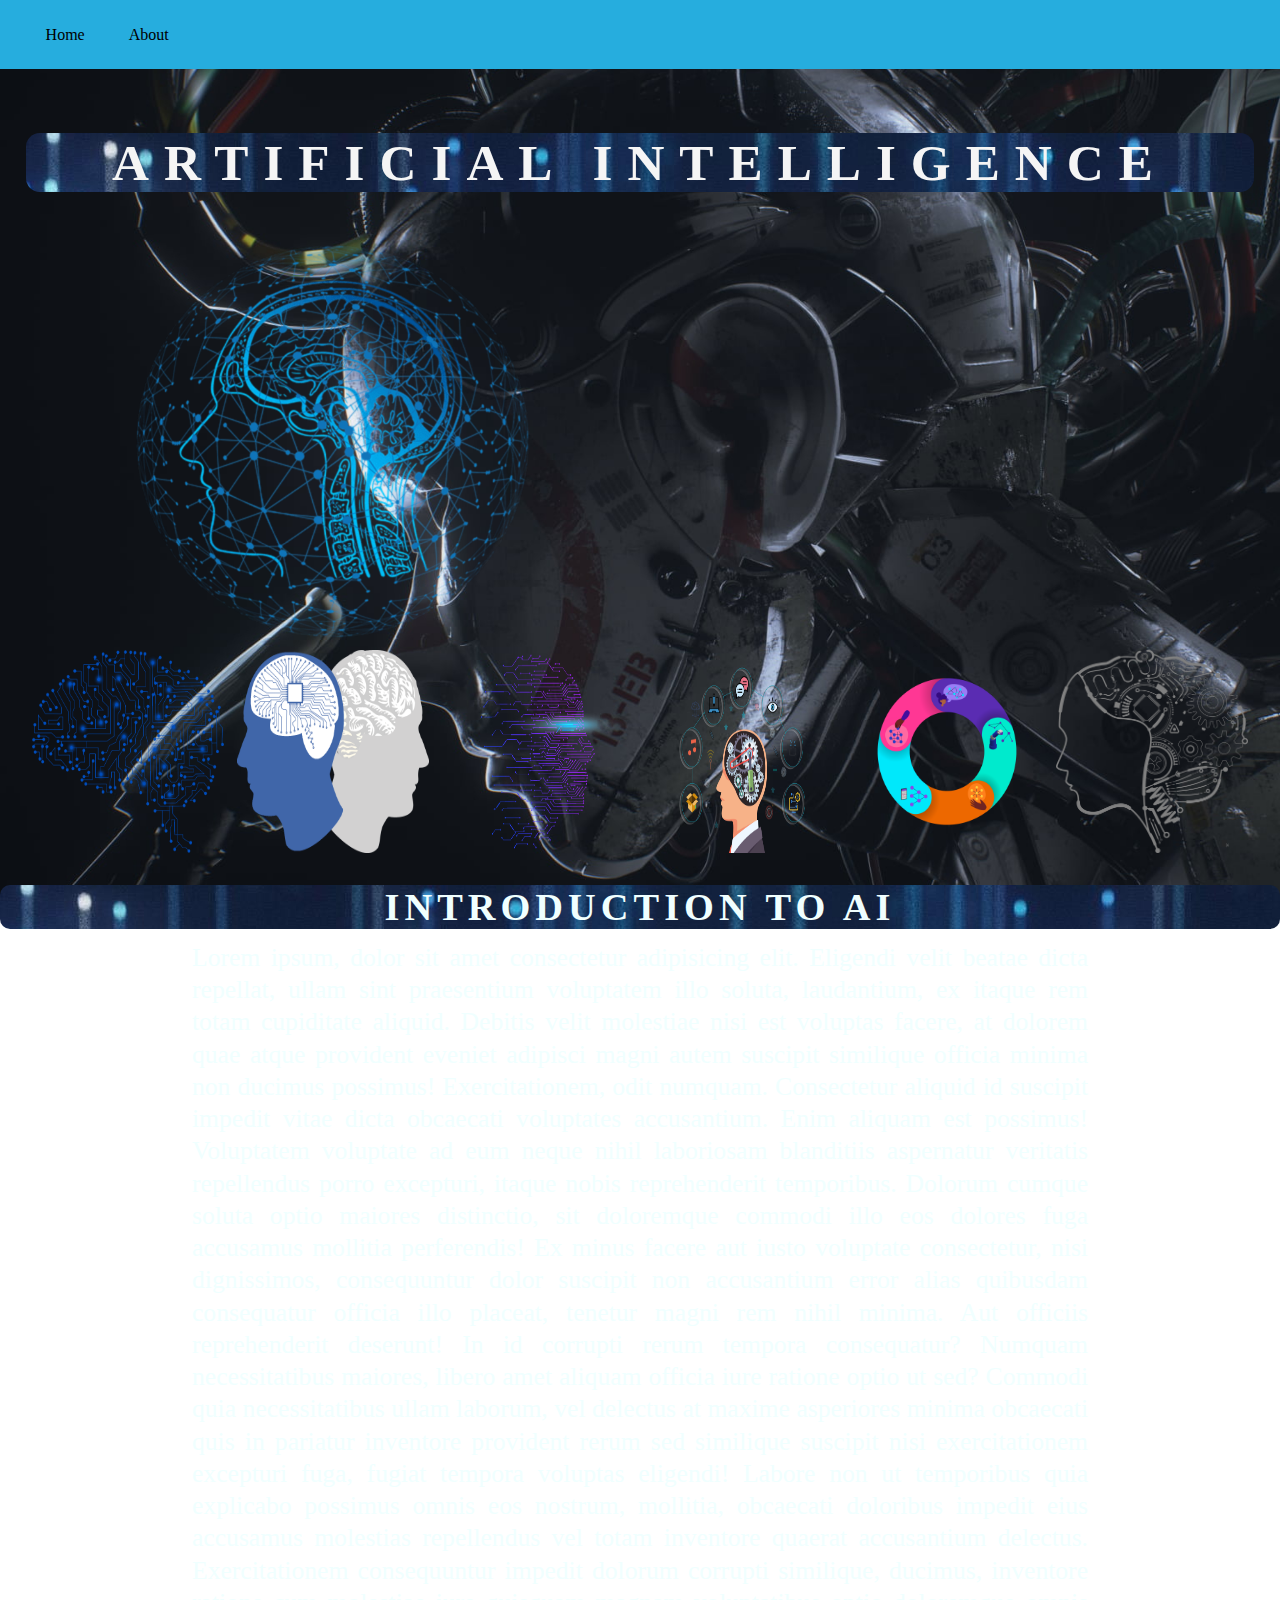
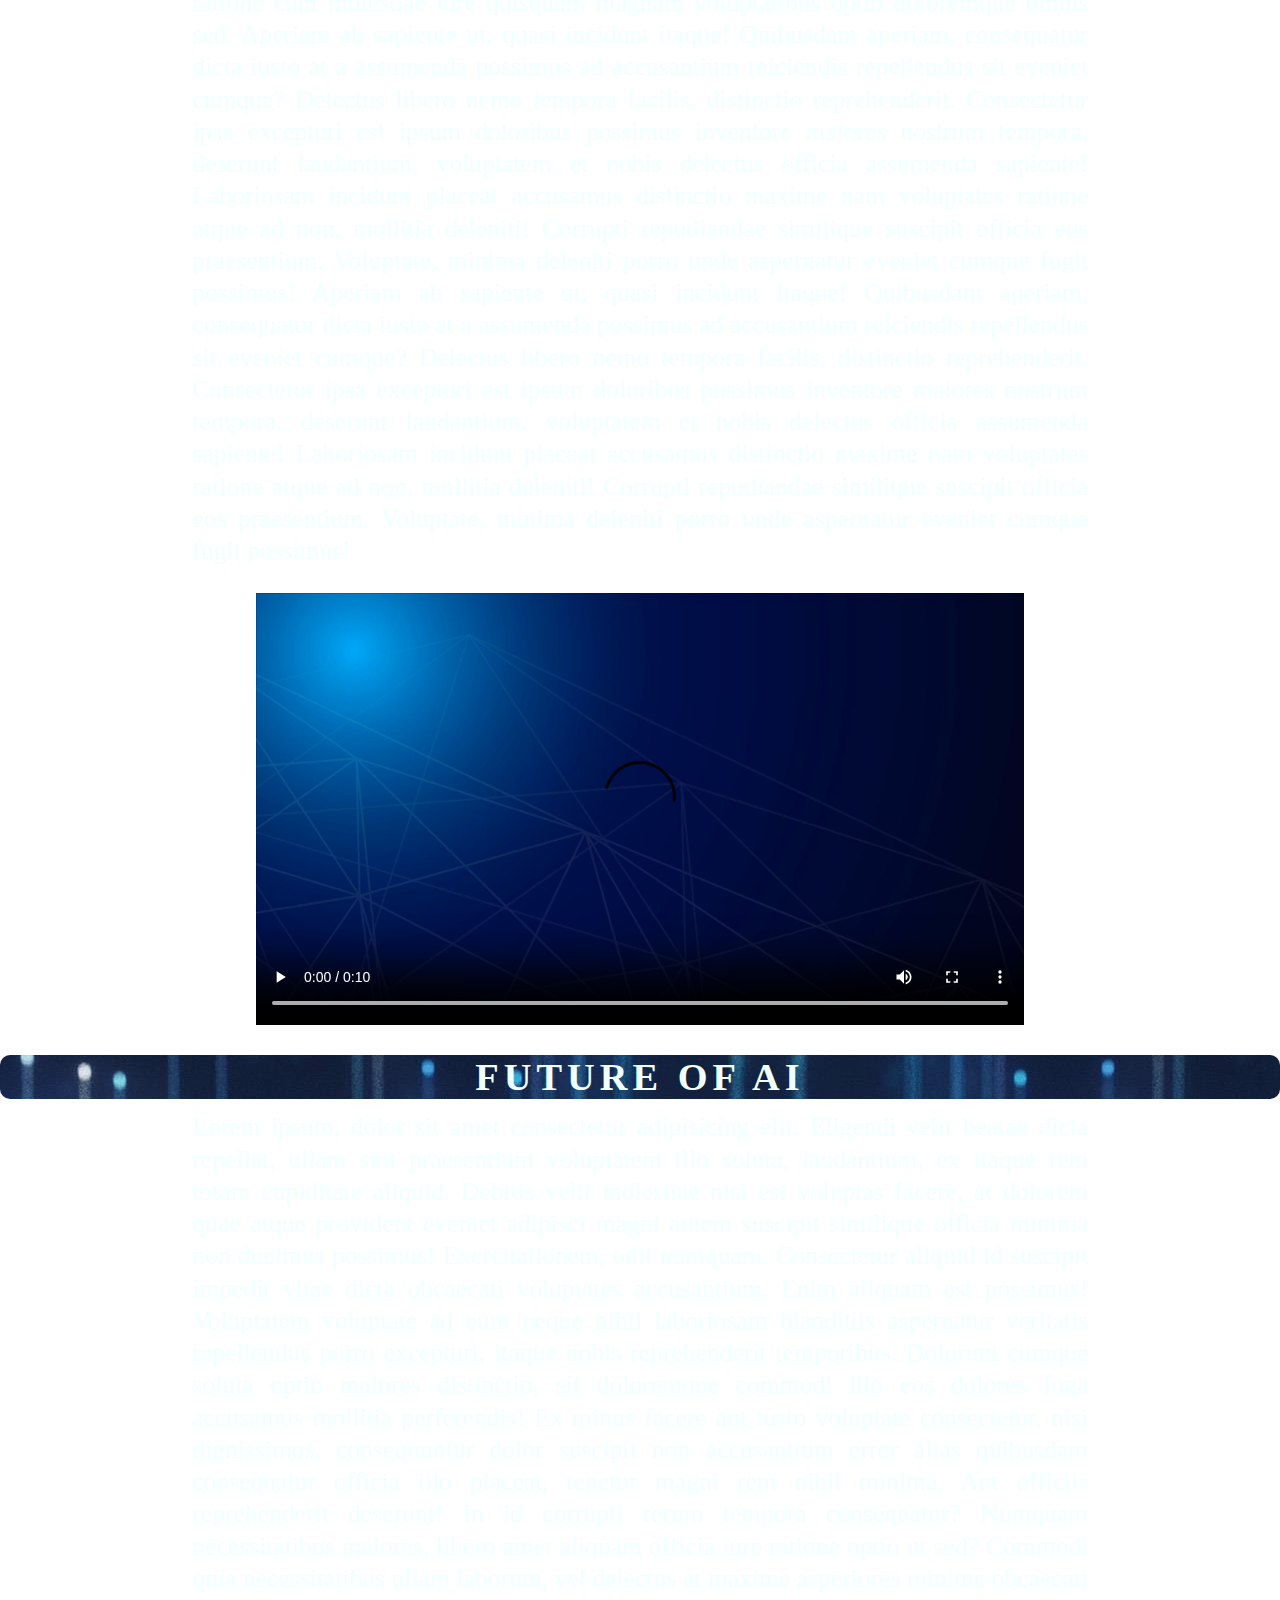
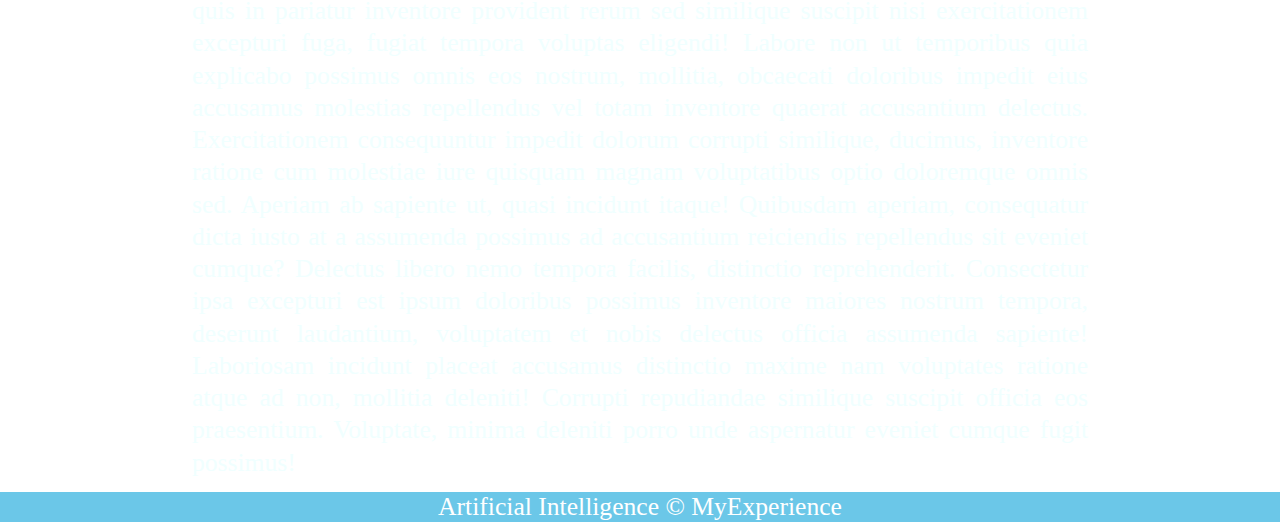
<file: index.html>
<!DOCTYPE html>
<html lang="en">
  <head>
    <meta charset="UTF-8" />
    <meta http-equiv="X-UA-Compatible" content="IE=edge" />
    <meta name="viewport" content="width=device-width, initial-scale=1.0" />
    <link rel="stylesheet" href="home.css" />
    <title>INTRODUCTION to AI</title>
  </head>
  <body>
    <header class="header">
      <nav>
        <ul class="nav">
          <li><a href="index.html" class="button">Home</a></li>
          <li><a href="about.html" class="button">About</a></li>
        </ul>
      </nav>
    </header>
    <div id="ai_heading">
      <h1>ARTIFICIAL INTELLIGENCE</h1>
    </div>

    <div>
      <img src="ai.png" alt="Error" class="pic" />
    </div>

    <div class="flexBox">
      <img src="aip1.png" alt="AI" class="image">
      <img src="aip6.png" alt="AI" class="image">
      <img src="aip3.png" alt="AI" class="image">
      <img src="aip4.png" alt="AI" class="image">
      <img src="aip5.png" alt="AI" class="image">
      <img src="aip2.png" alt="AI" class="image">
    </div>

    <div class="article">
      <h2>INTRODUCTION TO AI</h2>
    </div>
    <div class="para">
      <p>
        Lorem ipsum, dolor sit amet consectetur adipisicing elit. Eligendi velit
        beatae dicta repellat, ullam sint praesentium voluptatem illo soluta,
        laudantium, ex itaque rem totam cupiditate aliquid. Debitis velit
        molestiae nisi est voluptas facere, at dolorem quae atque provident
        eveniet adipisci magni autem suscipit similique officia minima non
        ducimus possimus! Exercitationem, odit numquam. Consectetur aliquid id
        suscipit impedit vitae dicta obcaecati voluptates accusantium. Enim
        aliquam est possimus! Voluptatem voluptate ad eum neque nihil laboriosam
        blanditiis aspernatur veritatis repellendus porro excepturi, itaque
        nobis reprehenderit temporibus. Dolorum cumque soluta optio maiores
        distinctio, sit doloremque commodi illo eos dolores fuga accusamus
        mollitia perferendis! Ex minus facere aut iusto voluptate consectetur,
        nisi dignissimos, consequuntur dolor suscipit non accusantium error
        alias quibusdam consequatur officia illo placeat, tenetur magni rem
        nihil minima. Aut officiis reprehenderit deserunt! In id corrupti rerum
        tempora consequatur? Numquam necessitatibus maiores, libero amet aliquam
        officia iure ratione optio ut sed? Commodi quia necessitatibus ullam
        laborum, vel delectus at maxime asperiores minima obcaecati quis in
        pariatur inventore provident rerum sed similique suscipit nisi
        exercitationem excepturi fuga, fugiat tempora voluptas eligendi! Labore
        non ut temporibus quia explicabo possimus omnis eos nostrum, mollitia,
        obcaecati doloribus impedit eius accusamus molestias repellendus vel
        totam inventore quaerat accusantium delectus. Exercitationem
        consequuntur impedit dolorum corrupti similique, ducimus, inventore
        ratione cum molestiae iure quisquam magnam voluptatibus optio doloremque
        omnis sed. Aperiam ab sapiente ut, quasi incidunt itaque! Quibusdam
        aperiam, consequatur dicta iusto at a assumenda possimus ad accusantium
        reiciendis repellendus sit eveniet cumque? Delectus libero nemo tempora
        facilis, distinctio reprehenderit. Consectetur ipsa excepturi est ipsum
        doloribus possimus inventore maiores nostrum tempora, deserunt
        laudantium, voluptatem et nobis delectus officia assumenda sapiente!
        Laboriosam incidunt placeat accusamus distinctio maxime nam voluptates
        ratione atque ad non, mollitia deleniti! Corrupti repudiandae similique
        suscipit officia eos praesentium. Voluptate, minima deleniti porro unde
        aspernatur eveniet cumque fugit possimus! Aperiam ab sapiente ut, quasi
        incidunt itaque! Quibusdam aperiam, consequatur dicta iusto at a
        assumenda possimus ad accusantium reiciendis repellendus sit eveniet
        cumque? Delectus libero nemo tempora facilis, distinctio reprehenderit.
        Consectetur ipsa excepturi est ipsum doloribus possimus inventore
        maiores nostrum tempora, deserunt laudantium, voluptatem et nobis
        delectus officia assumenda sapiente! Laboriosam incidunt placeat
        accusamus distinctio maxime nam voluptates ratione atque ad non,
        mollitia deleniti! Corrupti repudiandae similique suscipit officia eos
        praesentium. Voluptate, minima deleniti porro unde aspernatur eveniet
        cumque fugit possimus!
      </p>
    </div>

    <div class="videoCont">
      <!-- <iframe width="560" height="315" src="https://www.youtube.com/embed/6nDmtt1I4TY" title="YouTube video player" frameborder="0" allow="accelerometer; autoplay; clipboard-write; encrypted-media; gyroscope; picture-in-picture; web-share" allowfullscreen></iframe> -->
      <video src="ai.mp4" class="video" controls></video>
    </div>

    <div class="article">
      <h2>FUTURE OF AI</h2>
    </div>
    <div class="para">
      <p>
        Lorem ipsum, dolor sit amet consectetur adipisicing elit. Eligendi velit
        beatae dicta repellat, ullam sint praesentium voluptatem illo soluta,
        laudantium, ex itaque rem totam cupiditate aliquid. Debitis velit
        molestiae nisi est voluptas facere, at dolorem quae atque provident
        eveniet adipisci magni autem suscipit similique officia minima non
        ducimus possimus! Exercitationem, odit numquam. Consectetur aliquid id
        suscipit impedit vitae dicta obcaecati voluptates accusantium. Enim
        aliquam est possimus! Voluptatem voluptate ad eum neque nihil laboriosam
        blanditiis aspernatur veritatis repellendus porro excepturi, itaque
        nobis reprehenderit temporibus. Dolorum cumque soluta optio maiores
        distinctio, sit doloremque commodi illo eos dolores fuga accusamus
        mollitia perferendis! Ex minus facere aut iusto voluptate consectetur,
        nisi dignissimos, consequuntur dolor suscipit non accusantium error
        alias quibusdam consequatur officia illo placeat, tenetur magni rem
        nihil minima. Aut officiis reprehenderit deserunt! In id corrupti rerum
        tempora consequatur? Numquam necessitatibus maiores, libero amet aliquam
        officia iure ratione optio ut sed? Commodi quia necessitatibus ullam
        laborum, vel delectus at maxime asperiores minima obcaecati quis in
        pariatur inventore provident rerum sed similique suscipit nisi
        exercitationem excepturi fuga, fugiat tempora voluptas eligendi! Labore
        non ut temporibus quia explicabo possimus omnis eos nostrum, mollitia,
        obcaecati doloribus impedit eius accusamus molestias repellendus vel
        totam inventore quaerat accusantium delectus. Exercitationem
        consequuntur impedit dolorum corrupti similique, ducimus, inventore
        ratione cum molestiae iure quisquam magnam voluptatibus optio doloremque
        omnis sed. Aperiam ab sapiente ut, quasi incidunt itaque! Quibusdam
        aperiam, consequatur dicta iusto at a assumenda possimus ad accusantium
        reiciendis repellendus sit eveniet cumque? Delectus libero nemo tempora
        facilis, distinctio reprehenderit. Consectetur ipsa excepturi est ipsum
        doloribus possimus inventore maiores nostrum tempora, deserunt
        laudantium, voluptatem et nobis delectus officia assumenda sapiente!
        Laboriosam incidunt placeat accusamus distinctio maxime nam voluptates
        ratione atque ad non, mollitia deleniti! Corrupti repudiandae similique
        suscipit officia eos praesentium. Voluptate, minima deleniti porro unde
        aspernatur eveniet cumque fugit possimus!
      </p>
    </div>
    <footer class="footer">
      <p>Artificial Intelligence &copy; MyExperience</p>
    </footer>
  </body>
</html>
</file>
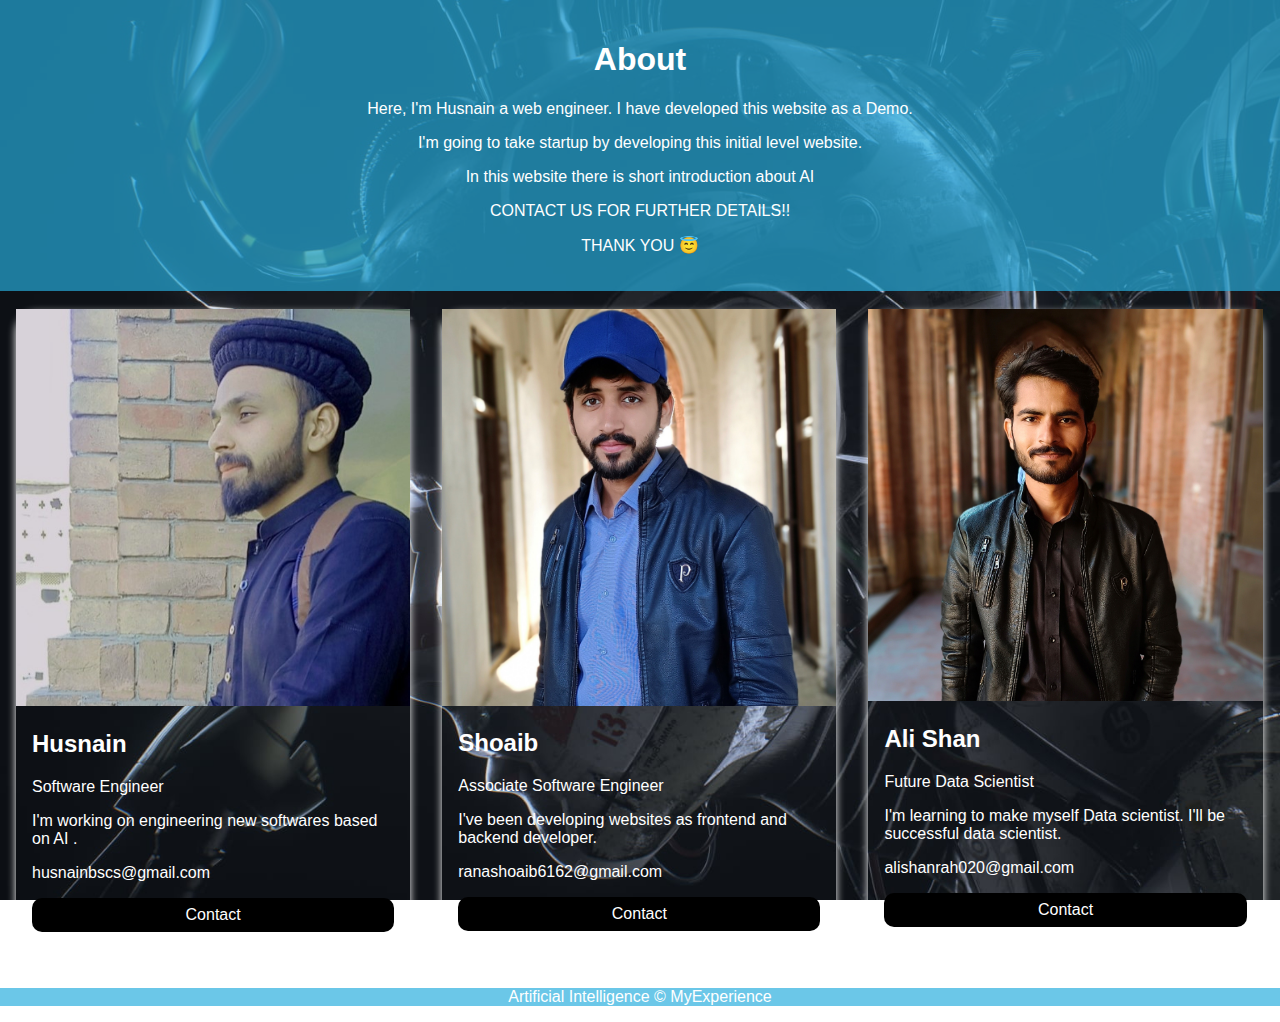
<file: about.html>
<!DOCTYPE html>
<html lang="en">
<head>
    <meta charset="UTF-8">
    <meta http-equiv="X-UA-Compatible" content="IE=edge">
    <meta name="viewport" content="width=device-width, initial-scale=1.0">
    <link rel="stylesheet" href="about.css">
    <title>About</title>
</head>
<body>
    <div class="about-section">
        <h1>About</h1>
        <p>Here, I'm Husnain a web engineer. I have developed this website as a Demo.</p>
        <p>I'm going to take startup by developing this initial level website.</p>
        <p>In this website there is short introduction about AI</p>
        <p>CONTACT US FOR FURTHER DETAILS!!</p>
        <P>THANK YOU &#128519;</P>
      </div>
      <div class="row">
        <div class="column">
          <div class="card">
            <img src="husnain.jpg" alt="Husnain" style="width:100%">
            <div class="container">
              <h2 class="para">Husnain</h2>
              <p class="title">Software Engineer</p>
              <p class="para">I'm working on engineering new softwares based on AI .</p>
              <p class="para">husnainbscs@gmail.com</p>
              <p><a href="https://www.linkedin.com/in/husnain-ali-430557236" class="button">Contact</a></p>
            </div>
          </div>
        </div>
      
        <div class="column">
          <div class="card">
            <img src="shoaib.jpg" alt="Husnain" style="width:100%">
            <div class="container">
              <h2 class="para">Shoaib</h2>
              <p class="title">Associate Software Engineer</p>
              <p class="para">I've been developing websites as frontend and backend developer.</p>
              <p class="para">ranashoaib6162@gmail.com</p>
              <p><a href="https://www.linkedin.com/in/ranashoaibnawaz" class="button">Contact</a></p>
            </div>
          </div>
        </div>
      
        <div class="column">
          <div class="card">
            <img src="ali.jpg" alt="Husnain" style="width:100%">
            <div class="container">
              <h2 class="para">Ali Shan</h2>
              <p class="title">Future Data Scientist</p>
              <p class="para">I'm learning to make myself Data scientist. I'll be successful data scientist.</p>
              <p class="para">alishanrah020@gmail.com</p>
              <p><a href="https://www.linkedin.com/in/alishanahmad" class="button">Contact</a></p>
            </div>
          </div>
        </div>
      </div>

    <footer class="footer">
        <p>Artificial Intelligence &copy; MyExperience</p>
      </footer>
</body>
</html>
</file>
<file: home.css>
*{
    margin: 0;
    padding: 0;
}
body{
    background-image: url('ai_bg.jpg');
    background-size:cover;
    background-attachment: fixed;
    background-size: cover;
}
.header
{
    background-color: rgb(38, 173, 222);
    padding: 2%;
    position: sticky;
    top: 0%;
}
.nav li a{
    color: rgb(0, 0, 0);
    text-decoration: none;
}
.nav li{
    display: inline-block;
    margin: 0px 20px;
}

#ai_heading{
    color:whitesmoke;
    text-align: center;
    background-image: url('ai.jpg');
    margin: 5% 2% 2% 2%;
    letter-spacing: 15px;
    font-size: 2vw;
    border-radius: 14px;

}
.article{
    color: azure;
    background-image: url('ai.jpg');
    text-transform: uppercase;
    letter-spacing: 5px;
    text-align: center;
    margin-top: 2%;
    margin-bottom: 1%;
    border-radius: 10px;
    font-size: 2vw;
}
.para{
    color: azure;
    text-align:justify;
    line-height: 126%;
    width: 70%;
    margin: auto;
    font-family: Georgia, 'Times New Roman', Times, serif;
    box-shadow: 0 2px 10px 0 white;
    font-size: 2vw;
}
.pic{
    
    display: block;
    /* margin: auto; */
    width: 50%;
    position: relative;
    animation-name: imageAnimation;
    animation-duration: 4s;
    animation-iteration-count: infinite;
    animation-direction: alternate;
}
.footer{
    background-color:  rgba(38, 173, 222, 0.683);
    color: white;
    text-align: center;
    margin-top: 1%;
    font-size: 2vw;
}
.button:hover{
    /* background-color: white; */
    box-shadow: 1px 4px 5px 1px white;
    border-radius: 5px;
    
}

@keyframes imageAnimation {
    0%   {left:-5%; right:50%;}
    100% {left:50%; right:90%;}
  }

  .video{
    width: 60%;
    height: 40%;
    box-shadow: 0 5px 5px 0 white;
    margin-left: 20%;
    margin-top: 2%;
  }
  .image{
    width: 15%;
    margin: 0.5%;
  }
  .image:hover{
    box-shadow: 0px 2px 2px 0px white;
    /* background-color: rgba(0, 0, 0, 0.441); */
  }
  .flexBox{
    display: flex;
    justify-content:center;
    flex-wrap: wrap;
  }



  /* .videoCont{
    margin-left: 28%;
    margin-top: 2%;
   
  } */
  /* .pic:hover{
    background-color: black;
  } */
</file>
<file: about.css>
body {
    background-image: url('ai_bg.jpg');
    font-family: Arial, Helvetica, sans-serif;
    margin: 0;
    background-attachment: fixed;
    background-size: cover;
  }
  
  html {
    box-sizing: border-box;
  }
  
  *, *:before, *:after {
    box-sizing: inherit;
  }
  
  .column {
    float: left;
    width: 33.3%;
    margin-bottom: 16px;
    padding: 0 8px;
  }
  
  .card {
    box-shadow: 0 4px 8px 0 white;
    margin: 8px;
    border-radius: 20px;
  }
  
  .about-section {
    padding: 20px;
    text-align: center;
    background-color:rgba(38, 173, 222, 0.683);
    color: white;
    margin-bottom: 10px;
  }
  
  .container {
    padding: 0 16px;
  }
  
  .container::after, .row::after {
    content: "";
    clear: both;
    display: table;
  }
  
  .title {
    color: white;
  }
  
  .button {
    border: none;
    outline: 0;
    display: inline-block;
    padding: 8px;
    color: white;
    background-color: #000;
    text-align: center;
    cursor: pointer;
    width: 100%;
    border-radius: 10px;
    text-decoration: none;
    
  }
  
  .button:hover {
    background-color: #555;
  }
  .title,.para{
    color: white;
  }
  .footer{
    background-color:  rgba(38, 173, 222, 0.683);
    color: white;
    text-align: center;
}

.para1{
  background-color: rgba(38, 173, 222, 0.217);
  color: white;
  text-align: center;
  margin-left: 46%;
  border-radius: 5px;
  margin-top: 10px;
}

  @media screen and (max-width: 650px) {
    .column {
      width: 100%;
      display: block;
    }
  }
</file>
